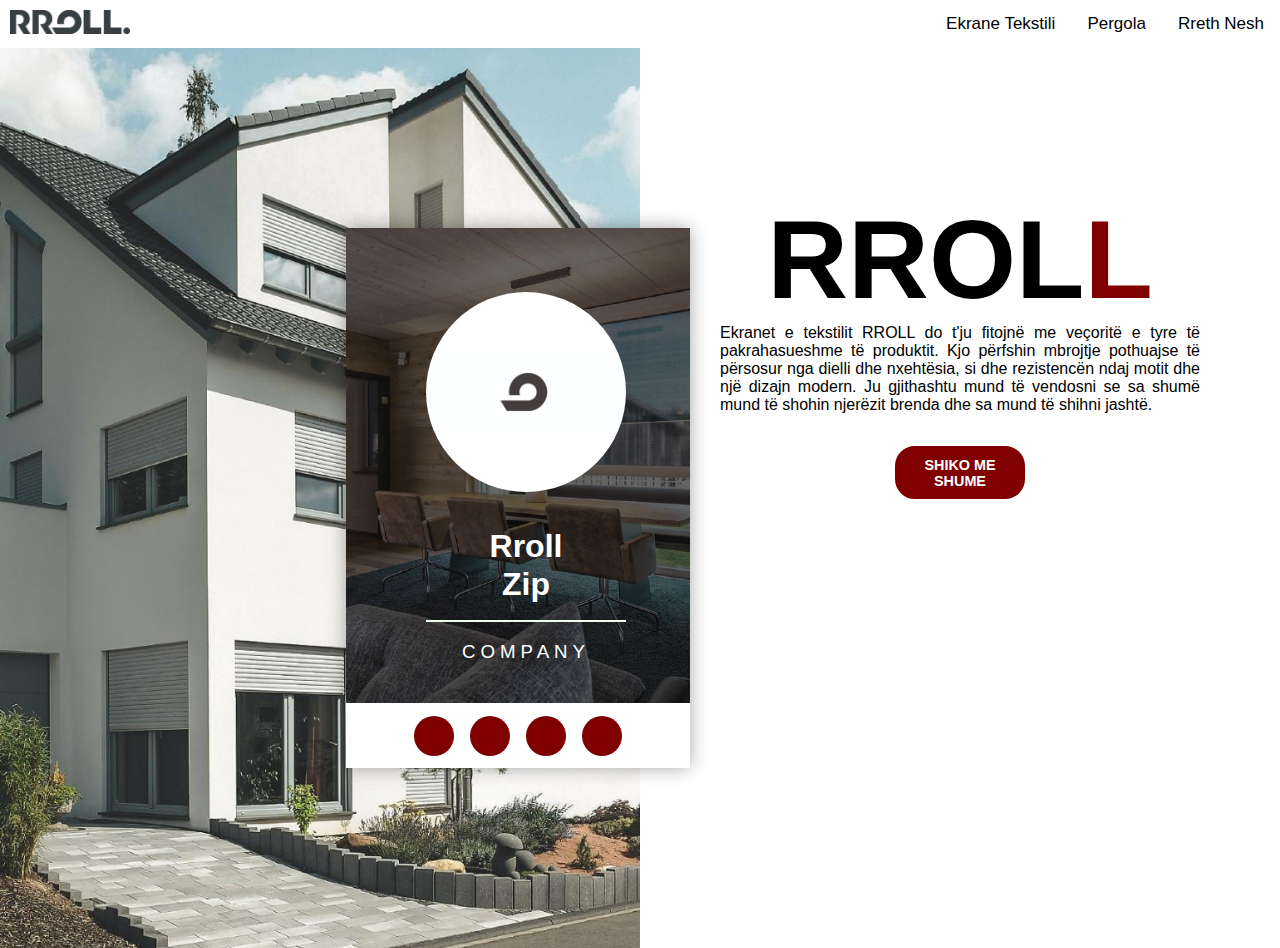
<file: index.html>
<!DOCTYPE html>
<html>
<head>
	<meta charset="utf-8">
	<meta name="viewport" content="width=device-width, initial-scale=1.0">
	<title>RollEu</title>
	<link rel="stylesheet" type="text/css" href="css/main.css">
	 <link rel="stylesheet" href="https://cdnjs.cloudflare.com/ajax/libs/font-awesome/5.15.1/css/all.min.css" integrity="sha512-+4zCK9k+qNFUR5X+cKL9EIR+ZOhtIloNl9GIKS57V1MyNsYpYcUrUeQc9vNfzsWfV28IaLL3i96P9sdNyeRssA==" crossorigin="anonymous" />
  </head>
  </head>
  <body>

    <div class="topnav" id="myTopnav">
     <img src="imgs/Logo1.png" class="logo">
      <a href="about.html">Rreth Nesh</a>
      <a href="main.html">Pergola</a>
      <a href="rrolleu.html">Ekrane Tekstili</a>
      <a href="javascript:void(0);" class="icon" onclick="myFunction()">
        <i class="fa fa-bars"></i>
      </a>
    </div>
</div>
    <div class = "about-wrapper">
      <div class = "about-left">
        <div class = "about-left-content">
          <div>
            <div class = "shadow">
              <div class = "about-img"> 
                <a href="about.html">
                <img src = "imgs/logo2.jpg" alt = "about image">
               </a>
              </div>
            </div>

            <h2>Rroll<br>Zip</h2>
            <h3>Company</h3>
          </div>

          <ul class = "icons">
            <li><a href="https://www.facebook.com/rugovaresort"><i class = "fab fa-facebook-f"></i></li></a>
            <li><a href=""><i class = "fab fa-twitter"></i></li>
            <li><a href=""><i class = "fab fa-linkedin"></i></li>
            <li><a href="https://www.instagram.com/rugovaresort/"><i class = "fab fa-instagram"></i></li></a>
          </ul>
        </div>
      </div>

      <div class = "about-right">
        <h1>Rrol<span>l</span></h1>
        <p>Ekranet e tekstilit RROLL do t'ju fitojnë me veçoritë e tyre të pakrahasueshme të produktit. Kjo përfshin mbrojtje pothuajse të përsosur nga dielli dhe nxehtësia, si dhe rezistencën ndaj motit dhe një dizajn modern. Ju gjithashtu mund të vendosni se sa shumë mund të shohin njerëzit brenda dhe sa mund të shihni jashtë.</p>
        <div class = "about-btns">
          <a href="about.html"><button type = "button" class = "btn btn-skyblue">Shiko Me Shume</button></a>
        </div>
      </div>

  </body>
</html>

</head>
<body>
  <script>
    function myFunction() {
      var x = document.getElementById("myTopnav");
      if (x.className === "topnav") {
        x.className += " responsive";
      } else {
        x.className = "topnav";
      }
    }
    </script>
</body>
</html>
</file>
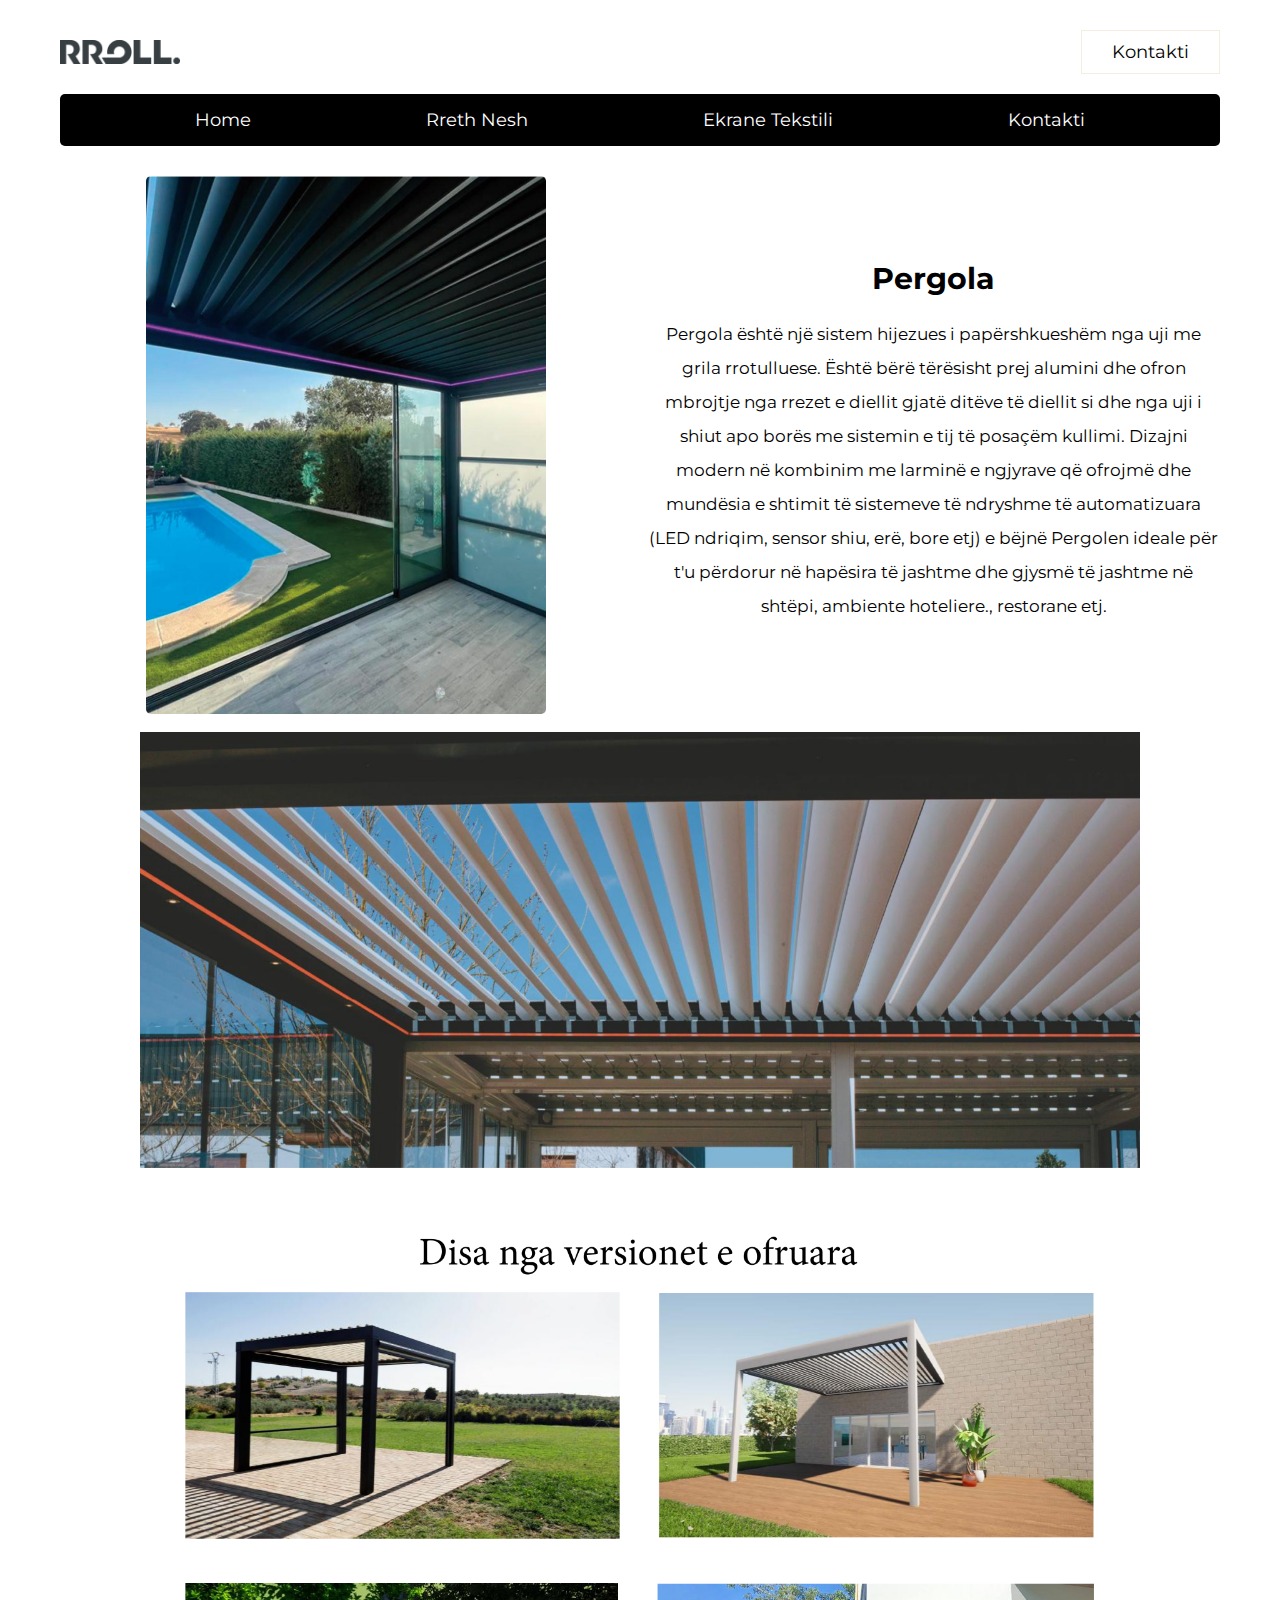
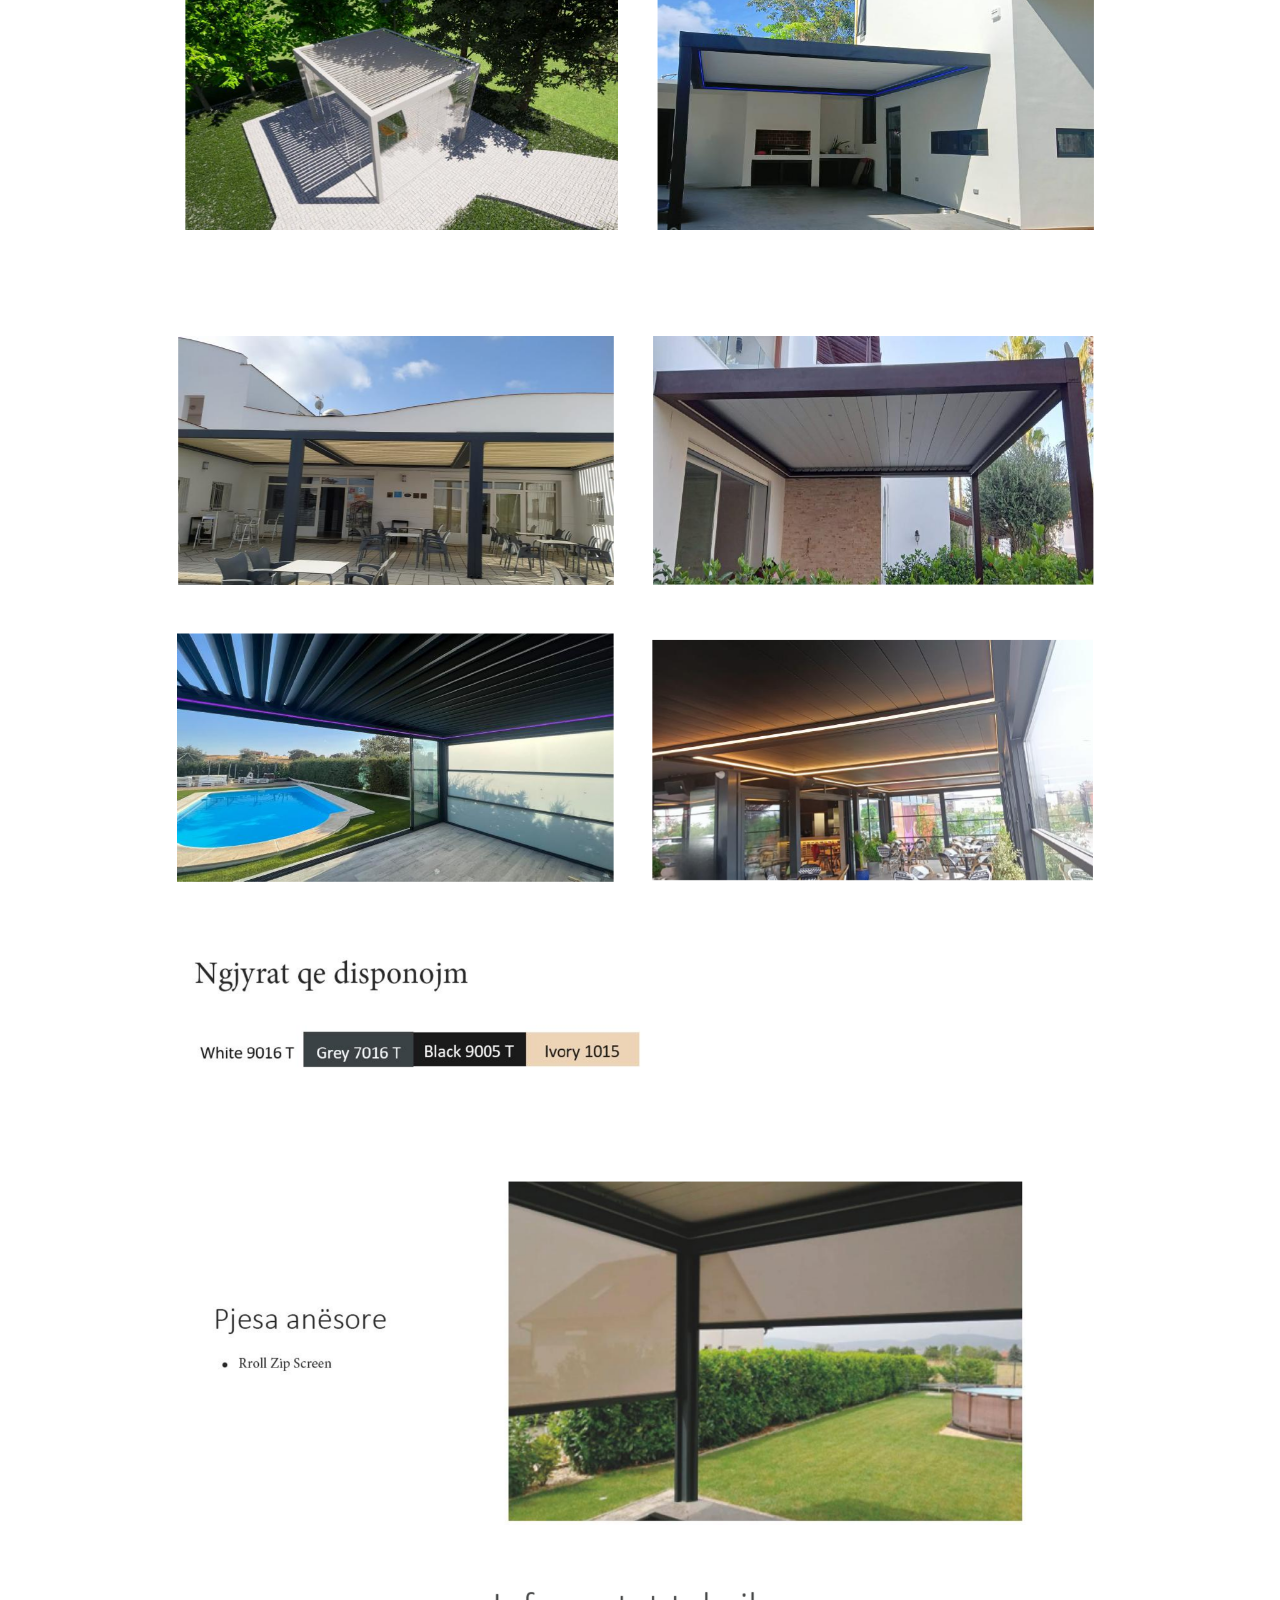
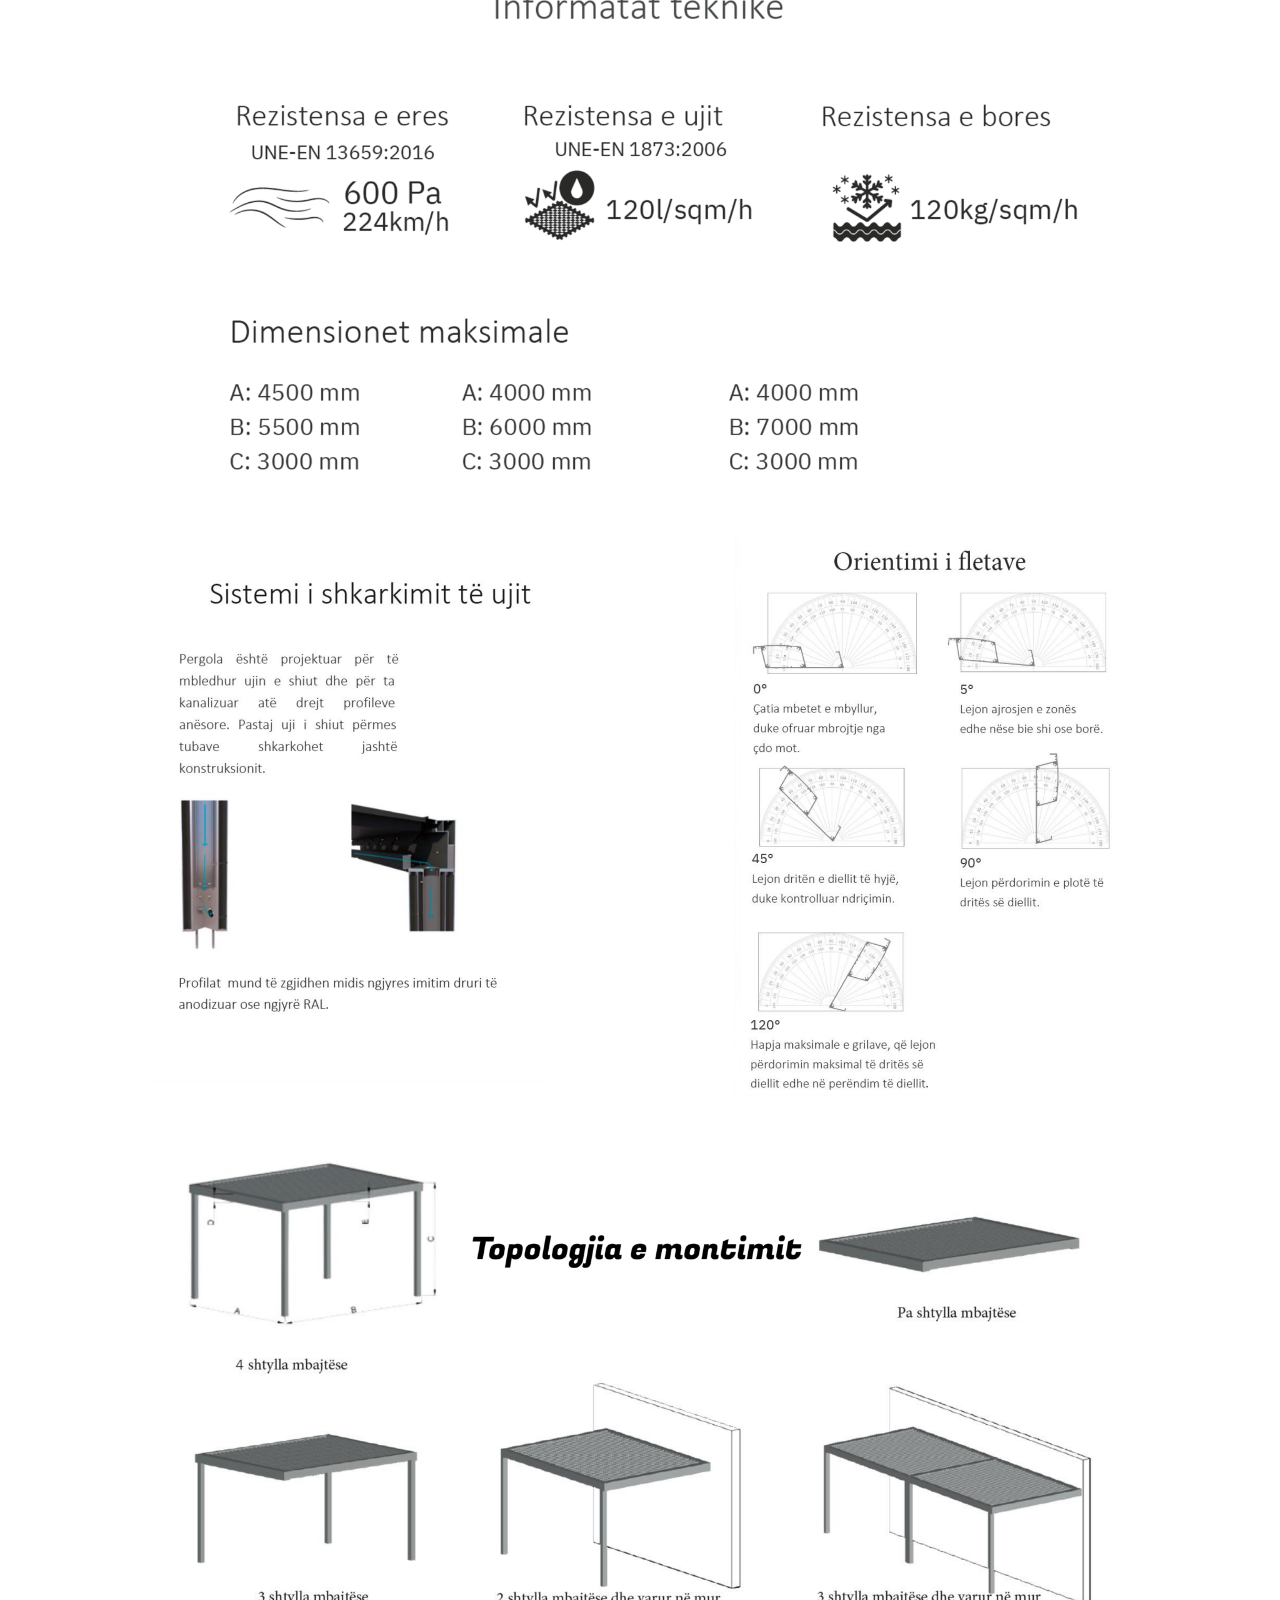
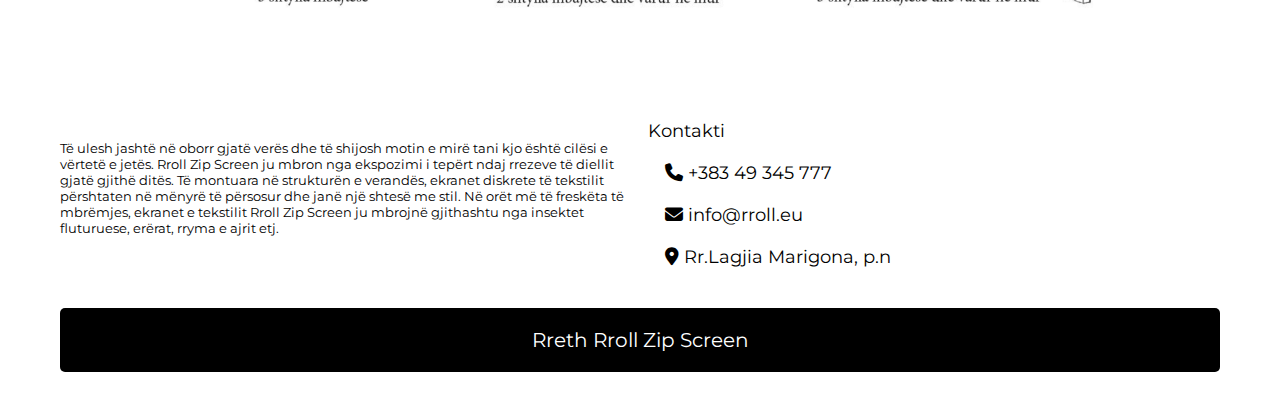
<file: main.html>
<!DOCTYPE html>
<html lang="en">
<head>
   <meta charset="UTF-8">
   <meta http-equiv="X-UA-Compatible" content="IE=edge">
   <meta name="viewport" content="width=device-width, initial-scale=1.0">
   <title>RrollEu</title>

   <link rel="stylesheet" href="https://cdn.jsdelivr.net/npm/swiper@8/swiper-bundle.min.css" />

   <!-- font awesome cdn link  -->
   <link rel="stylesheet" href="https://cdnjs.cloudflare.com/ajax/libs/font-awesome/6.2.0/css/all.min.css">

   <!-- custom css file link  -->
   <link rel="stylesheet" href="css/style.css">

</head>
<body>
   
<!-- header section starts  -->

<section class="header">
   <div class="flex">
    <img src="imgs/Logo1.png" class="logo"></img>
      <a href="#contact" class="btn">Kontakti</a>
      <div id="menu-btn" class="fas fa-bars"></div>
   </div>

   <nav class="navbar">
      <a href="index.html">Home</a>
      <a href="about.html">Rreth Nesh</a>
      <a href="rrolleu.html">Ekrane Tekstili</a>
      <a href="#contact">Kontakti</a>
   </nav>

</section>
<section class="about" id="about">
   <div class="row">
      <div class="row">
         <div class="image">
            <img src="images/pre.png" alt="">
         </div>
      <div class="content">
         <h3>Pergola</h3>
         <p>Pergola është një sistem hijezues i papërshkueshëm nga uji me grila rrotulluese. Është bërë tërësisht prej alumini dhe ofron mbrojtje nga rrezet e diellit gjatë ditëve të diellit si dhe nga uji i shiut apo borës me sistemin e tij të posaçëm kullimi.
            Dizajni modern në kombinim me
            larminë e ngjyrave që ofrojmë dhe
            mundësia e shtimit të sistemeve të
            ndryshme të automatizuara (LED
            ndriqim, sensor shiu, erë, bore
            etj) e bëjnë Pergolen ideale për t'u
            përdorur në hapësira të jashtme
            dhe gjysmë të jashtme
            në
            shtëpi, ambiente hoteliere.,
            restorane etj.</p></div>
         
         <div class="image1">
            <img src="images/pergola.png" alt="">
            </div>

</section>
<section class="about" id="about">
   <div class="row">
         
         <div class="image1">
            <img src="images/pergo.png" alt="">
         </div>
         <div class="image1">
            <img src="images/pergol.png" alt="">
         </div>
      </section>
      <section class="about" id="about">
         <div class="row">
               
            <div class="image1">
            <img src="images/npergol.png" alt="">
      </section>
<!-- header section ends -->

<!-- home section starts  -->

<section class="about" id="about">
   <div class="row">
         
         <div class="image1">
            <img src="images/image-005.png" alt="">
            <div class="flex">
            </div>
         </div>
         <div class="row">

</section>

<!-- home section ends -->


<!-- about section starts  -->
<section class="about" id="about">
   <div class="row">
         
         <div class="image">
            <img src="images/image-004.png" alt="">
         </div>
         <div class="image">
            <img src="images/image-003.png" alt="">
         </div>
         <section class="about" id="about">
            <div class="row">
                  
               <div class="image1">
               <img src="images/image-0062.png" alt="">
         </section>
         

</section>

<!-- about section ends -->

<!-- services section starts  -->


<!-- services section ends -->


<!-- contact section starts  -->

<section class="footer" id="contact">

   <div class="box-container">
      <div class="content2"><p>Të ulesh jashtë në oborr gjatë verës dhe të shijosh motin e mirë tani kjo është cilësi e vërtetë e jetës. Rroll Zip Screen ju mbron nga ekspozimi i tepërt ndaj rrezeve të diellit gjatë gjithë ditës. Të montuara në strukturën e verandës, ekranet diskrete të tekstilit përshtaten në mënyrë të përsosur dhe janë një
         shtesë
         me
         stil.
         Në orët më të freskëta të mbrëmjes, ekranet e tekstilit Rroll Zip Screen ju mbrojnë gjithashtu nga insektet fluturuese, erërat, rryma e ajrit etj.</p></div>


      <div class="box">
         <a>Kontakti</a>
         <a href="tel:38349345777"><i class="fas fa-phone"></i> +383 49 345 777</a>
         <a href="mailto:info@rroll.eu"><i class="fas fa-envelope"></i> info@rroll.eu</a>
         <a href="https://www.google.com/maps/dir//Rek%C3%AB+Allages/@42.7251029,20.0757165,12z/data=!4m8!4m7!1m0!1m5!1m1!1s0x1352fb09b18b2e23:0xe0b65f7a0a7adb2b!2m2!1d20.1581172!2d42.7251324?entry=ttu"><i class="fas fa-map-marker-alt"></i> Rr.Lagjia Marigona, p.n</a>
      </div>

   </div>

   <a href="about.html"><div class="credit">Rreth Rroll Zip Screen</div></a>

</section>

<!-- contact section ends -->









<script src="https://cdn.jsdelivr.net/npm/swiper@8/swiper-bundle.min.js"></script>

<!-- custom js file link  -->
<script src="js/script2.js"></script>
</body>
</html>
</file>
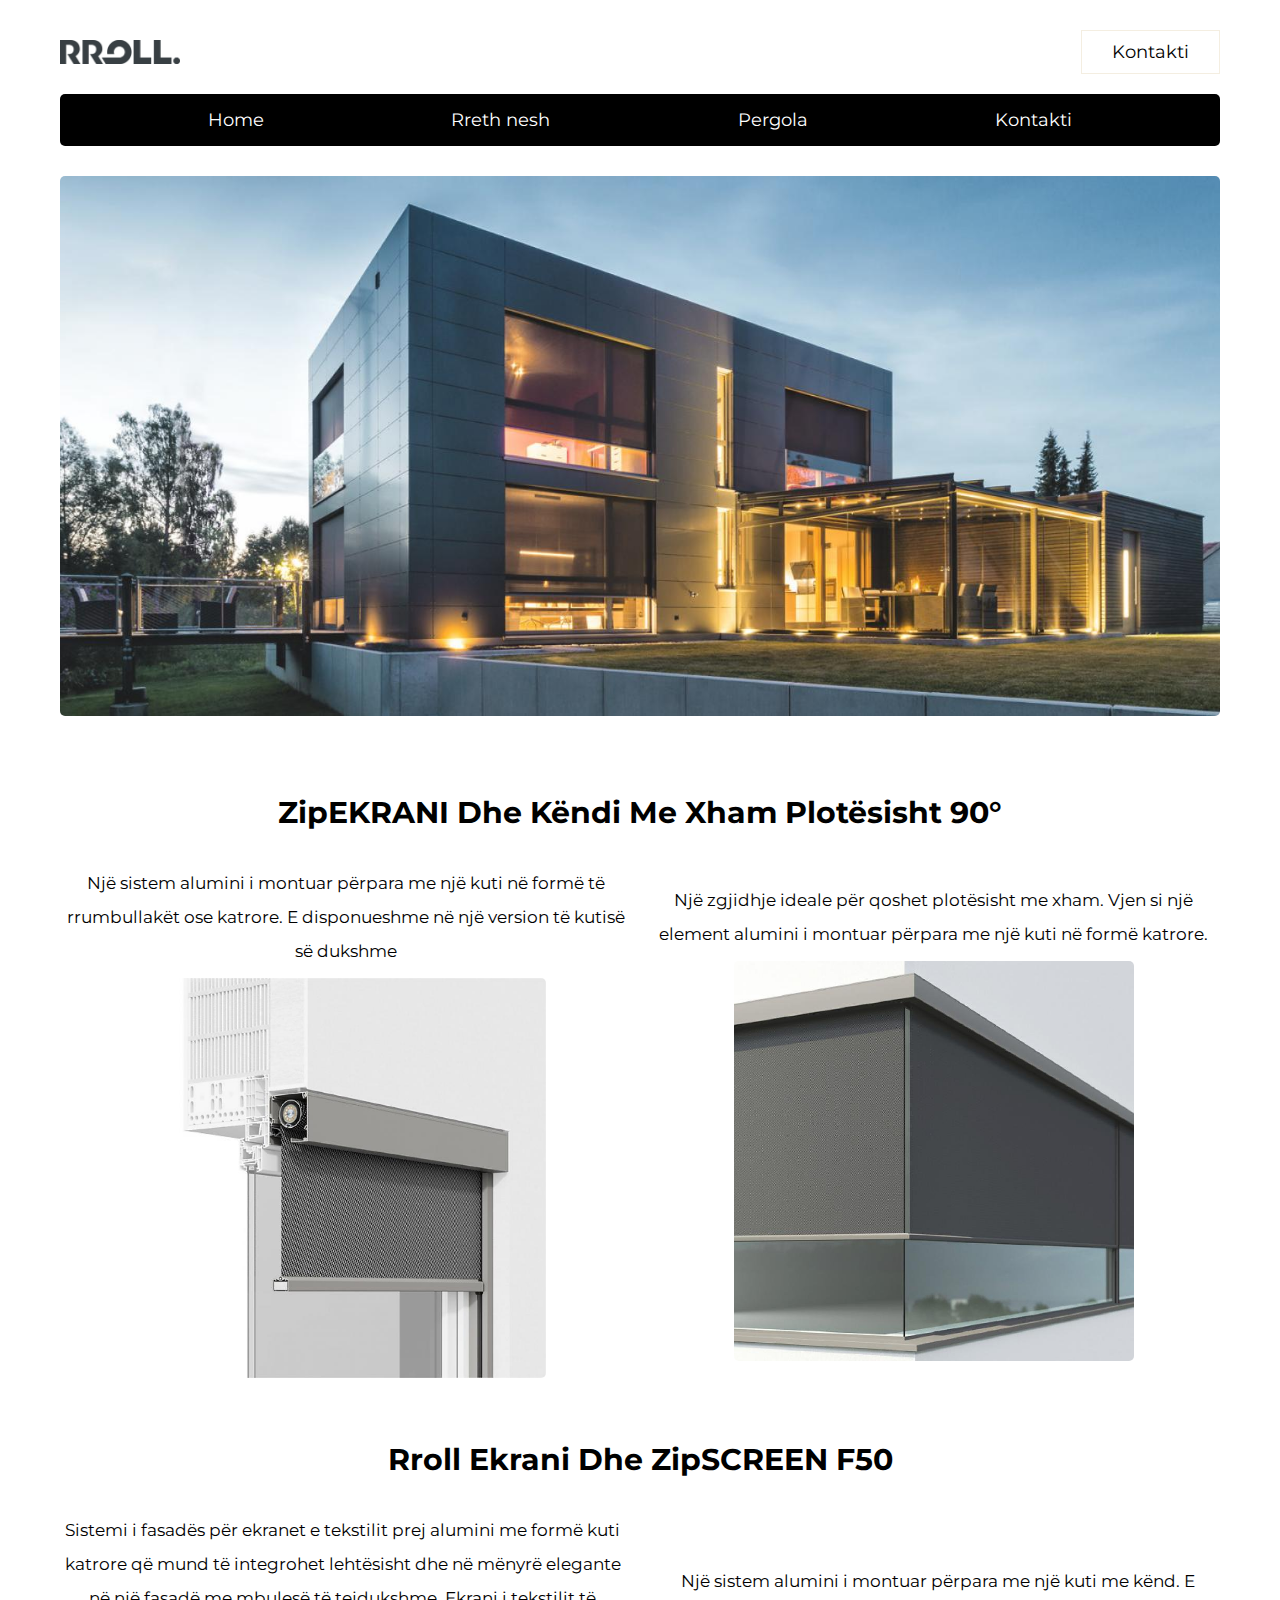
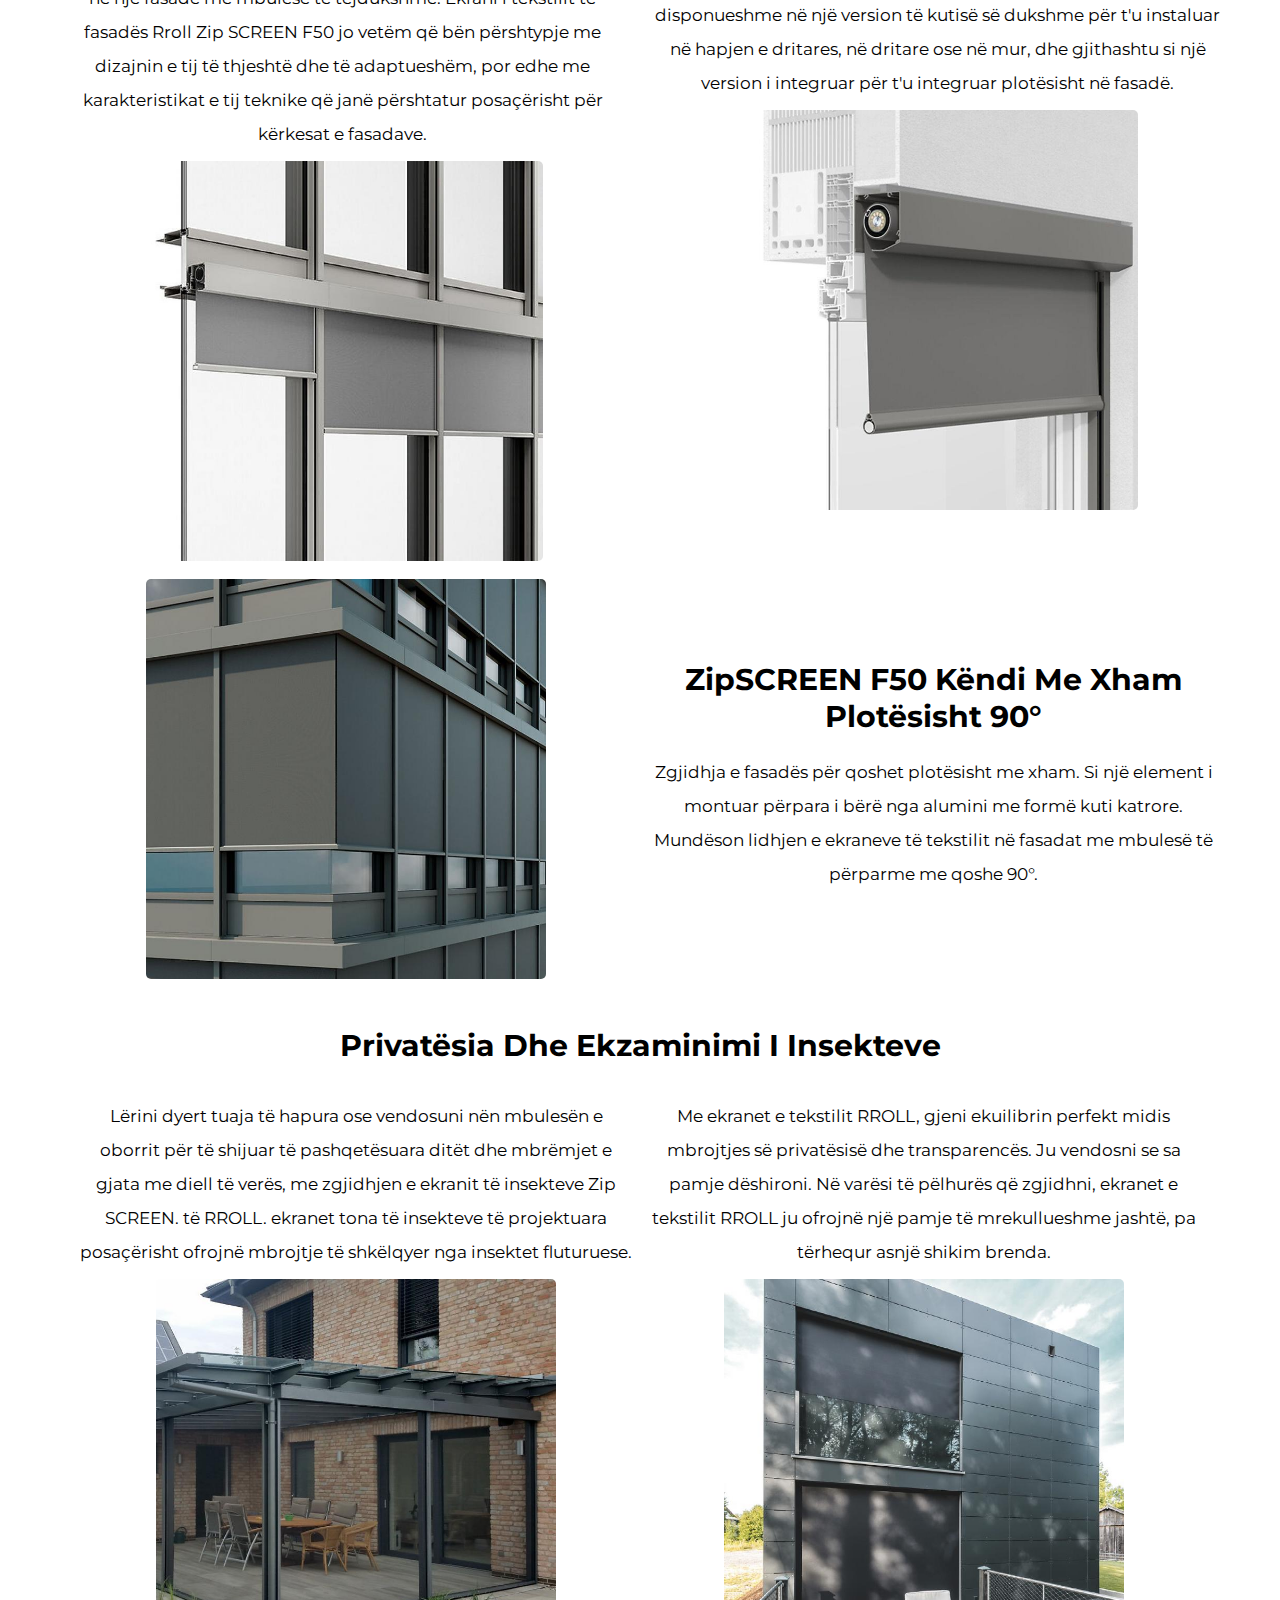
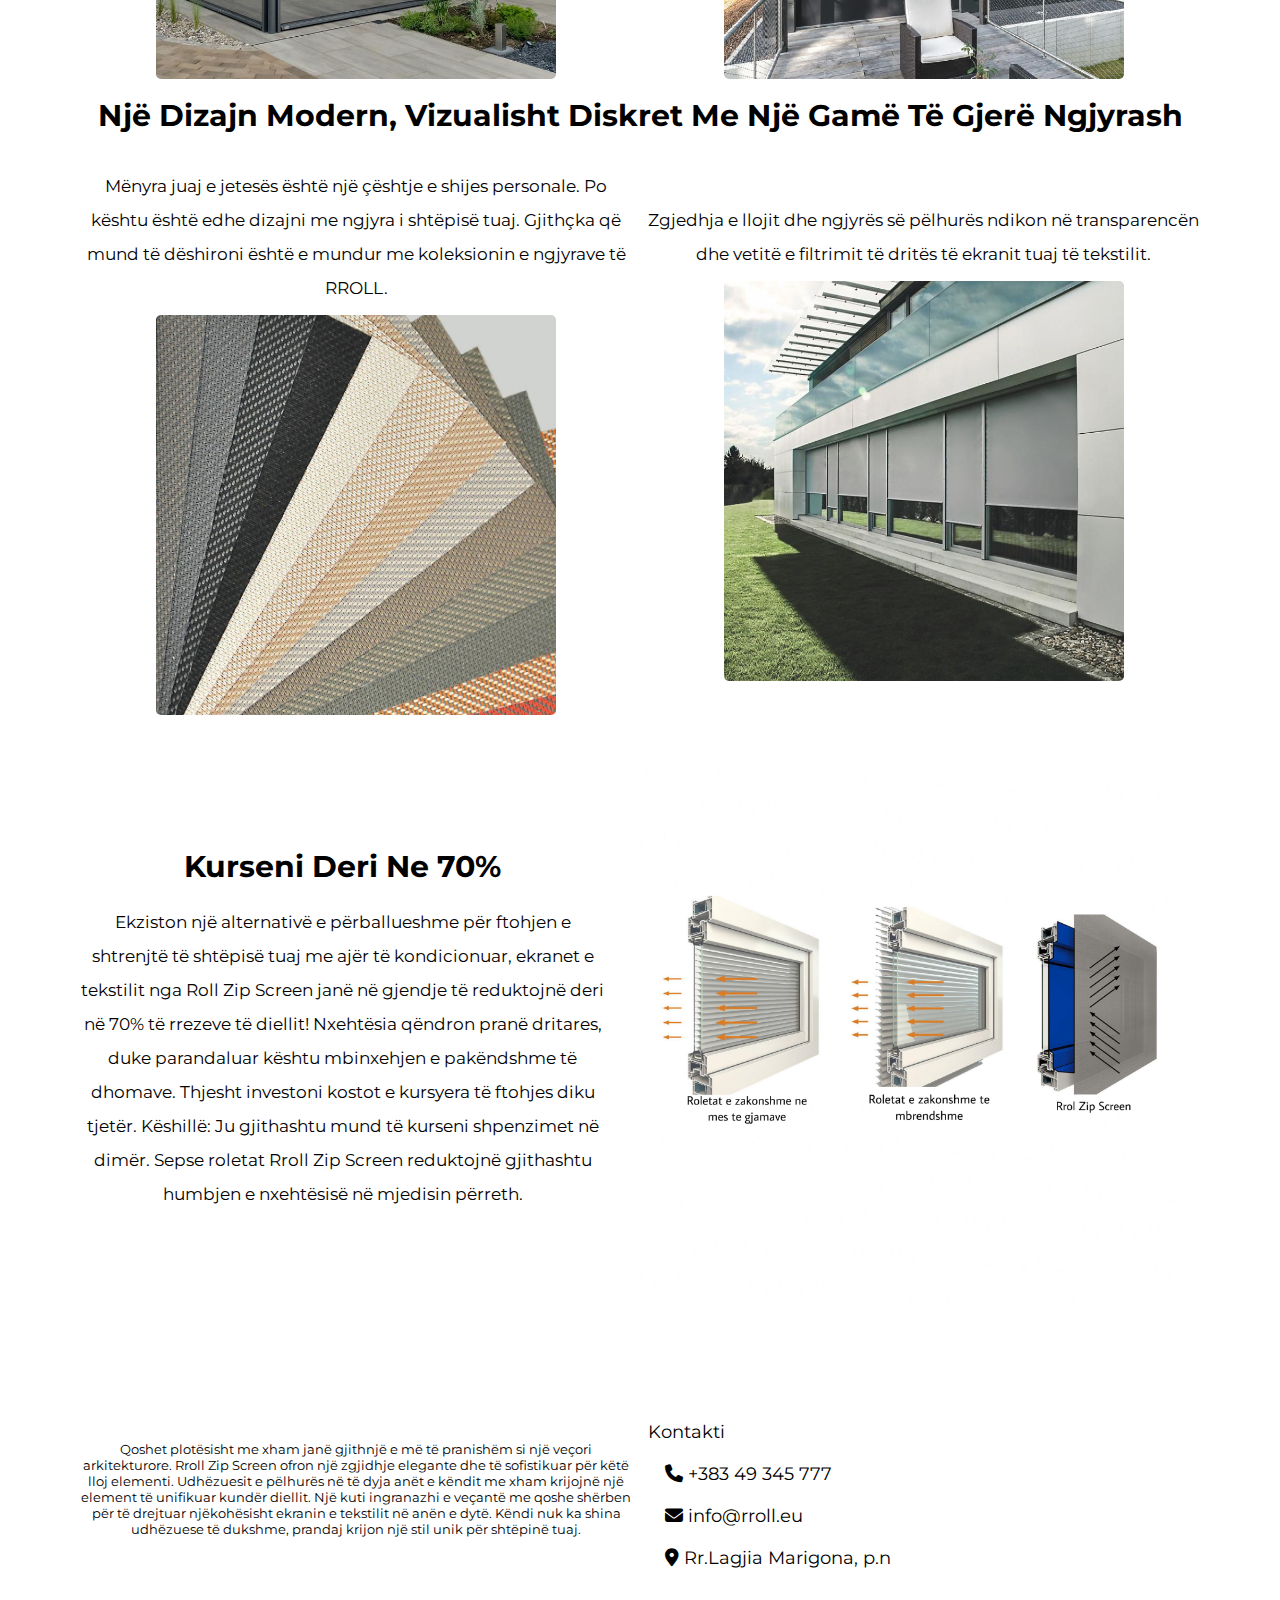
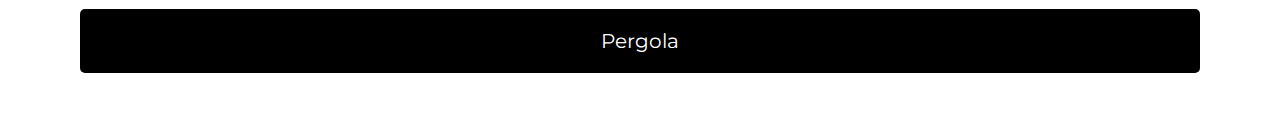
<file: rrolleu.html>
<!DOCTYPE html>
<html lang="en">
<head>
   <meta charset="UTF-8">
   <meta http-equiv="X-UA-Compatible" content="IE=edge">
   <meta name="viewport" content="width=device-width, initial-scale=1.0">
   <title>RrollEu</title>

   <link rel="stylesheet" href="https://cdn.jsdelivr.net/npm/swiper@8/swiper-bundle.min.css" />

   <!-- font awesome cdn link  -->
   <link rel="stylesheet" href="https://cdnjs.cloudflare.com/ajax/libs/font-awesome/6.2.0/css/all.min.css">

   <!-- custom css file link  -->
   <link rel="stylesheet" href="css/rrolleu.css">

</head>
<body>
   
<!-- header section starts  -->

<section class="header">
   <div class="flex">
    <img src="imgs/Logo1.png" class="logo"></img>
      <a href="#contact" class="btn">Kontakti</a>
      <div id="menu-btn" class="fas fa-bars"></div>
   </div>

   <nav class="navbar">
      <a href="index.html">Home</a>
      <a href="about.html">Rreth nesh</a>
      <a href="main.html">Pergola</a>
      <a href="#contact">Kontakti</a>
   </nav>

</section>
<section class="home" id="home">

    <div class="swiper home-slider">
 
       <div class="swiper-wrapper">
 
          <div class="box swiper-slide">
             <a href="main.html"><img src="images/tess.png" alt=""></a>
             <div class="flex">

             </div>
          </div>
          
 
       </div>
 
    </div>
 
 </section>
    

<!-- header section ends -->

<!-- home section starts  -->


<!-- home section ends -->


<!-- about section starts  -->

<section class="about" id="about">
      <div class="row">
        <div class="content">
           <h3>ZipEKRANI dhe Këndi me xham plotësisht 90°</h3>
        </div>
        <div class="row">
           <div class="image">
              <div class="content">
                 <p>Një sistem alumini i montuar përpara me një kuti në formë të rrumbullakët ose katrore. E disponueshme në një version të kutisë së dukshme</p>
              </div>
              <img src="images/zip2.png" alt="">
              <p></p>
              </div>
              <div class="image">
                 <div class="content">
                    <p>Një zgjidhje ideale për qoshet plotësisht me xham. Vjen si një element alumini i montuar përpara me një kuti në formë katrore.</p>
                 </div>
                 <img src="images/90.png" alt="">
                 <p></p>
              </div>



      </section>

      <section class="about" id="about">

       <div class="row">
        <div class="content">
            <h3>Rroll Ekrani dhe ZipSCREEN f50</h3>
         </div>
      <div class="row">
         <div class="image">
            <div class="content">
            <p>Sistemi i fasadës për ekranet e tekstilit prej alumini me formë kuti katrore që mund të integrohet lehtësisht dhe në mënyrë elegante në një fasadë me mbulesë të tejdukshme. Ekrani i tekstilit të fasadës Rroll Zip SCREEN F50 jo vetëm që bën përshtypje me dizajnin e tij të thjeshtë dhe të adaptueshëm, por edhe me karakteristikat e tij teknike që janë përshtatur posaçërisht për kërkesat e fasadave.</p>
         </div>
            <img src="images/f50.jpg" alt="">
            <p></p>
            </div>
            <h3></h3>
            <div class="image">
               <div class="content">
               <p>Një sistem alumini i montuar përpara me një kuti me kënd. E disponueshme në një version të kutisë së dukshme për t'u instaluar në hapjen e dritares, në dritare ose në mur, dhe gjithashtu si një version i integruar për t'u integruar plotësisht në fasadë.</p>
            </div>
               <img src="images/r2.jpg" alt="">
               <p></p>
            </div>
   
   

      <div class="row">
         <div class="image">
            <img src="images/90x.jpg" alt="">
         </div>
         <div class="content">
            <h3>ZipSCREEN F50 Këndi me xham plotësisht 90°</h3>
            <p>Zgjidhja e fasadës për qoshet plotësisht me xham. Si një element i montuar përpara i bërë nga alumini me formë kuti katrore. Mundëson lidhjen e ekraneve të tekstilit në fasadat me mbulesë të përparme me qoshe 90°.</p>
   
         </div>
      </div>

      <section class="about" id="about">
         <div class="row">
         <div class="content">
            <h3>Privatësia dhe Ekzaminimi i insekteve</h3>
         </div>
         <div class="row">
            <div class="image">
               <div class="content">
                  <p>Lërini dyert tuaja të hapura ose vendosuni nën mbulesën e oborrit për të shijuar të pashqetësuara ditët dhe mbrëmjet e gjata me diell të verës, me zgjidhjen e ekranit të insekteve Zip SCREEN. të RROLL. ekranet tona të insekteve të projektuara posaçërisht ofrojnë mbrojtje të shkëlqyer nga insektet fluturuese.</p>
               </div>
               <img src="images/dyert.png" alt="">
               <p></p>
               </div>
               <div class="image">
                  <div class="content">
                     <p>Me ekranet e tekstilit RROLL, gjeni ekuilibrin perfekt midis mbrojtjes së privatësisë dhe transparencës. Ju vendosni se sa pamje dëshironi. Në varësi të pëlhurës që zgjidhni, ekranet e tekstilit RROLL ju ofrojnë një pamje të mrekullueshme jashtë, pa tërhequr asnjë shikim brenda.</p>
                  </div>
                  <img src="images/perc.png" alt="">
                  <p></p>
               </div>
               <div class="row">
                  <div class="content">
                     <h3>Një dizajn modern, Vizualisht diskret me një gamë të gjerë ngjyrash</h3>
                  </div>
                  <div class="row">
                     <div class="image">
                        <div class="content">
                           <p>Mënyra juaj e jetesës është një çështje e shijes personale. Po kështu është edhe dizajni me ngjyra i shtëpisë tuaj. Gjithçka që mund të dëshironi është e mundur me koleksionin e ngjyrave të RROLL.</p>
                        </div>
                        <img src="images/dizajn1.png" alt="">
                        <p></p>
                        </div>
                        <div class="image">
                           <div class="content">
                              <p>Zgjedhja e llojit dhe ngjyrës së pëlhurës ndikon në transparencën dhe vetitë e filtrimit të dritës të ekranit tuaj të tekstilit.</p>
                           </div>
                           <img src="images/desing.png" alt="">
                        </div>
                        <div class="content">
                           <h3>Kurseni deri ne 70%</h3>
                           <p>Ekziston një alternativë e përballueshme për ftohjen e shtrenjtë të shtëpisë tuaj me ajër të kondicionuar, ekranet e tekstilit nga Roll Zip Screen janë në gjendje të reduktojnë deri në 70% të rrezeve të diellit! Nxehtësia qëndron pranë dritares, duke parandaluar kështu mbinxehjen e pakëndshme të dhomave. Thjesht investoni kostot e kursyera të ftohjes diku tjetër.
                              Këshillë: Ju gjithashtu mund të kurseni shpenzimet në dimër. Sepse roletat Rroll Zip Screen reduktojnë gjithashtu humbjen e nxehtësisë në mjedisin përreth.</p>
                        </div>
                  
                        <section class="home" id="home">

                           <div class="swiper home-slider">
                        
                              <div class="swiper-wrapper">
                        
                                 <div class="box swiper-slide">
                              <img src="images/banner.jpg" alt="">
                  </section>
</section>

<!-- about section ends -->

<!-- services section starts  -->


<!-- services section ends -->


<!-- contact section starts  -->

<section class="footer" id="contact">

   <div class="box-container">
<div class="content2"><p>Qoshet plotësisht me xham janë gjithnjë e më të pranishëm si një veçori arkitekturore. Rroll Zip Screen ofron një zgjidhje elegante dhe të sofistikuar për këtë lloj elementi. Udhëzuesit e pëlhurës në të dyja anët e këndit me xham krijojnë një element të unifikuar kundër diellit. Një kuti ingranazhi e veçantë me qoshe shërben për të drejtuar njëkohësisht ekranin e tekstilit në anën e dytë. Këndi nuk ka shina udhëzuese të dukshme, prandaj krijon një stil unik për shtëpinë tuaj.</p></div>
      <div class="box">
         <a>Kontakti</a>
         <a href="tel:38349345777"><i class="fas fa-phone"></i> +383 49 345 777</a>
         <a href="mailto:info@rroll.eu"><i class="fas fa-envelope"></i> info@rroll.eu</a>
         <a href="https://www.google.com/maps/dir//Rek%C3%AB+Allages/@42.7251029,20.0757165,12z/data=!4m8!4m7!1m0!1m5!1m1!1s0x1352fb09b18b2e23:0xe0b65f7a0a7adb2b!2m2!1d20.1581172!2d42.7251324?entry=ttu"><i class="fas fa-map-marker-alt"></i> Rr.Lagjia Marigona, p.n</a>
      </div>


   </div>
   <a href="main.html"><div class="credit">Pergola</div></a>
</section>

<!-- contact section ends -->









<script src="https://cdn.jsdelivr.net/npm/swiper@8/swiper-bundle.min.js"></script>

<!-- custom js file link  -->
<script src="js/script2.js"></script>

</body>
</html>
</file>
<file: css/main.css>
@import url('https://fonts.googleapis.com/css2?family=Poppins:wght@200;300;400;500;600;700;800&display=swap');

*{
    padding: 0;
    margin: 0;
    box-sizing: border-box;
}


body{
    font-family: 'Poppins', sans-serif;
}

.container{
    width: 100%;
    min-height: 0vh;
    padding-left: 8%;
    padding-right: 8%;
    box-sizing: border-box;
    overflow: hidden;
}
.navbar{
width: 90%;
margin: auto;
padding: 15px 0;
display: flex;
align-items: center;
justify-content: space-between;
}
.logo{
 width: 120px;
 cursor: pointer;
}

nav{
    flex: 1;
    text-align: right;
}
nav ul li{
    list-style: none;
    display: inline-block;
    margin-right: 300px;

}
nav ul li a{
    text-decoration: none;
    color:#000;
    font-size: 14px;
    
}
nav ul li a:hover{
    color: #ff5ea2

}
.row{
    display: flex;
    justify-content: space-between;
    align-items: center;
    margin: 100px 0;
}

.menu-icon{
    width: 25px;
    cursor: pointer;
    margin-left: 800px;
}
.navbar ul li{
    list-style: none;
    display: inline-block;
    margin: 0 20px;
    position: relative;
   
   }
   
   .navbar ul li a{
    text-decoration: none;
    text-transform: uppercase;
    color: #800000;
   
   }
   .navbar ul li::after{
      text-decoration: none;
     color: white;
     font-size: 18px;
     font-weight: 500;
     padding: 5px 15px;
     border-radius: 15px;
     transition: all 1.5s ease;
   }
   .navbar ul li :hover{
     color: skyblue;
     padding: 5px;
     border-radius: 10px;
      transition: all 0.5s ease;
   }
@media (max-width: 640px) {
  .navbar {
    text-align: center;
  }

  .navbar {
    flex-direction: column;
  }

  nav ul {
    flex-direction: column;
  }

  nav li {
    margin: 0.8em 0;
  }
}
.about-wrapper{
    height: 100vh;
}
.about-left{
background-image:url('..//imgs/ref.png');
    background-size:cover; 
    background-position: center;
    display: flex;
    flex-direction: column;
    align-items: center;
    justify-content: center;
    height: 100vh;
    color: white;
}


.about-left-content > div{
    background-image:linear-gradient(rgba(0,0,0,0.6),rgba(0,0,0,0.6)),url('..//images/yes.png');
    background-size: cover;
    padding: 4rem 4rem 2.5rem 5rem;
    text-align: center;
}
.about-left-content{
    box-shadow: 0px 0px 18px -1px rgba(0, 0, 0, 0.39);
    -webkit-box-shadow: 0px 0px 18px -1px rgba(0, 0, 0, 0.39);
    -moz-box-shadow: 0px 0px 18px -1px rgba(0, 0, 0, 0.39);
}
.about-img img{
    display: block;
    width: 200px;
}
.about-img{

    width: 200px;
    height: 200px;
    overflow: hidden;
    border-radius: 50%;
    transition: all 0.5s ease-in-out;
}
.shadow{
    margin-left: auto;
    margin-right: auto;
    border-radius: 50%;
    width: 200px;
    height: 200px;
    position: relative;
    cursor: pointer;
}
.shadow::after{
    content: "";
    position: absolute;
    background: rgba(0, 0, 0, 0.4);
    left: 50%;
    transform: translateX(-50%);
    bottom: -20px;
    height: 7px;
    width: 50px;
    filter: blur(3px);
    -webkit-filter: blur(3px);
    opacity: 0;
    transition: all 0.6s ease;
}
.shadow:hover .about-img{
    transform: translateY(-10px);
}
.shadow:hover::after{
    opacity: 1;
}
.about-left-content h2{
    font-size: 2rem;
    margin: 2.2rem 0 0.6rem 0;
    line-height: 1.2;
    padding-bottom: 1rem;
    border-bottom: 2px solid #edffec;
}
.about-left-content h3{
    text-transform: uppercase;
    font-weight: 300;
    letter-spacing: 5px;
    margin-top: 1.2rem;
}
.icons{
    background: #fff;
    display: flex;
    justify-content: center;
    padding: 0.8rem 0;
}
.icons li{
    list-style-type: none;
    background: #800000;
    color: #fff;
    width: 40px;
    height: 40px;
    margin: 0 0.5rem;
    border-radius: 50%;
    display: flex;
    justify-content: center;
    align-items: center;
    font-size: 1.2rem;
    cursor: pointer;
    transition: all 0.5s ease-in-out;
}
.icons li:hover{
    background: #edffec;
    color: #800000;
}
.about-right{
    background: #fff;
    height: 70vh;
    display: flex;
    flex-direction: column;
    align-items: center;
    justify-content: center;
    padding: 0 5rem;
    text-align: justify;
}
.about-right h1{
    font-size: 7rem;
    text-transform: uppercase;
}
.about-right h1 span{
    color: #800000;
}
.about-right h2{
    font-weight: 600;
}
.about-btns{
    text-align: center;
    display: flex;
    margin: 2rem 0;
}
.btn{
    border: none;
    font-size: 0.9rem;
    text-transform: uppercase;
    border: 2px solid #000;
    border-radius: 20px;
    padding: 0.55rem 0;
    width: 130px;
    font-weight: 600;
    background: transparent;
    margin: 0 0.5rem;
    cursor: pointer;
}
.btn.btn-skyblue{
    background: #800000;
    color: #fff;
    border-color: #800000;
    transition: all 0.5s ease-in-out;
}
.btn.btn-skyblue:hover{
    background: transparent;
    border-color: black;
    color: #000;
}
.btn.btn-white{
    transition: all 0.5s ease-in-out;

}
.btn.btn-white:hover{
    background: #800000;
    border-color: #800000;
    color: #fff;
}
.about-para p{
    font-weight: 300;
    padding: 300;
    opacity: 300;
}


@media screen and (min-width: 600px){
    .about-wrapper{
        display: grid;
        grid-template-columns: repeat(2, 1fr);
    }
    .about-left{
        position: relative;
    }
    .about-left-content{
        position: absolute;
        right: -50px;
    }
}
body {
    margin: 0;
    font-family: Arial, Helvetica, sans-serif;
  }
  
  .topnav {
    overflow: hidden;
    background-color: white;
  }
  .logo{
    margin-top: 10px;
    margin-left: 10px;
  }

  .topnav a {
    text-align: right;
    float: right;
    display: block;
    color: #000000;
    padding: 14px 16px;
    text-decoration: none;
    font-size: 17px;
  }
  .topnav li a {
    text-align: none;
    float: none;
    display: block;
    color: #000000;
    padding: 14px 16px;
    text-decoration: none;
    font-size: 17px;
  }
  .topnav a ul {
    text-align: left;
  }
  
  .topnav a:hover {
    background-color: #ddd;
    color: black;
  }
  
  .topnav a.active {
    background-color: #04AA6D;
    color: white;
  }
  
  .topnav .icon {
    display: none;
  }
  
  @media screen and (max-width: 600px) {
    .topnav a:not(:first-child) {display: none;}
    .topnav a.icon {
      float: right;
      display: block;
    }
  }
  
  @media screen and (max-width: 600px) {
    .topnav.responsive {position: relative;}
    .topnav.responsive .icon {
      position: absolute;
      right: 0;
      top: 0;
    }
    .topnav.responsive a {
      float: none;
      display: block;
      text-align: center;
    }
    .about-para {
        text-align: center;
        font-size: 90%;
    }
    .about-right h1{
        font-size: 500%;
    }
    .about-right p{
        text-align: center;
    }
    .about-btns {
        margin-left: 13px;
    }

  }
</file>
<file: css/style.css>
@import url('https://fonts.googleapis.com/css2?family=Montserrat:wght@100;200;300;400&display=swap');

:root{
   --main-color:#ffffff;
   --sub-color:#000000;
   --white:#800000;
   --border:.1rem solid rgba(220, 198, 156, .3);
}

*{
   font-family: 'Montserrat', sans-serif;
   margin: 0; padding: 0;
   box-sizing: border-box;
   outline: none; border: none;
   text-decoration: none;
}

*::selection{
   background-color: var(--sub-color);
   color: var(--main-color);
}

*::-webkit-scrollbar{
   height: .5rem;
   width: 1rem;
}

*::-webkit-scrollbar-track{
   background-color: transparent;
}

*::-webkit-scrollbar-thumb{
   background-color: var(--sub-color);
   border-radius: 5rem;
}

html{
   font-size: 62.5%;
   overflow-x: hidden;
   scroll-behavior: smooth;
   scroll-padding-top: 2rem;
}

body{
   background-color: var(--main-color);
}

section{
   padding: 3rem 2rem;
   max-width: 1200px;
   margin: 0 auto;
}

.btn{
   display: flex;
   cursor: pointer;
   padding: 1rem 3rem;
   border: var(--border);
   font-size: 1.8rem;
   color: var(--sub-color);
   text-align: center;
   text-transform: capitalize;
   transition: .2s linear;
   margin-top: 1rem;
   background-color: var(--main-color);
}

.btn:hover{
   border-radius: 5rem;
   background-color: var(--sub-color);
   color: var(--main-color);
}

.header{
   padding-bottom: 0;
}
.logo{
    width: 120px;
    cursor: pointer;
}

.header .flex{
   display: flex;
   align-items: center;
   justify-content: space-between;
   gap: 1.5rem;
}
.content2 {
   font-size: 130%;
   margin-top: 30px;
}

.header .flex .logo{
    
   color: var(--sub-color);
   font-size: 2.5rem;
}

.header .flex .btn{
   margin-top: 0;
}

.header .flex .fa-bars{
   font-size: 3rem;
   cursor: pointer;
   color: var(--sub-color);
   display: none;
}

.header .navbar{
   display: flex;
   align-items: center;
   justify-content: space-evenly;
   gap: 1.5rem;
   margin-top: 2rem;
   background-color: var(--sub-color);
   padding: .5rem;
   border-radius: .5rem;
}

.header .navbar a{
   font-size: 1.8rem;
   color: var(--main-color);
   padding: 1rem 3rem;
   border-radius: .5rem;
}

.header .navbar a:hover{
   background-color: var(--main-color);
   color: var(--sub-color);
}

.home .box img{
   border-radius: .5rem;
   height: 60vh;
   width: 100%;
   object-fit: cover;
}
.logo{
   width: 120px;
   cursor: pointer;
}
.home .box .flex{
   display: flex;
   align-items: center;
   justify-content: space-between;
   gap: 1.5rem;
   flex-wrap: wrap;
   margin-top: 1.5rem;
}

.home .box .flex h3{
   font-size: 2.5rem;
   color: var(--sub-color);
   text-transform: capitalize;
}

.swiper-button-prev{
   left: 0%;
}

.swiper-button-next{
   right: 0;
}

.swiper-button-next,
.swiper-button-prev{
   padding: 3rem 2rem;
   background-color: white;
   top: 40%;
   opacity: .7;
}

.swiper-button-next::after,
.swiper-button-prev::after{
   color: black;
   font-size: 2rem;
}

.swiper-button-next:hover,
.swiper-button-prev:hover{
   opacity: 1;
}

.about .row{
   display: flex;
   flex-wrap: wrap;
   gap: 1.5rem;
   text-align: center;
   align-items: center;
}

.about .row .image{
   flex: 1 1 40rem;
}
.about .row .image1{
   flex: auto;
}
.about .row .image1 img{
   width: 100rem;
}
.about .row .image2{
   flex: auto;
}
.about .row .image2 img{
   width: 100rem;
}
.about .row .image img{
   width: 40rem;
   border-radius: .5rem;
}

.about .row .content{
   flex:1 1 40rem;
}

.about .row .content h3{
   font-size: 3rem;
   color: var(--sub-color);
   text-transform: capitalize;
   margin-bottom: 1rem;
}


.about .row .content p{
   line-height: 2;
   padding: 1rem 0;
   font-size: 1.7rem;
   color: var(--sub-color);
}

.about .row.revers{
   flex-flow: row-reverse;
   margin: 3rem 0;
   flex-wrap: wrap;
}


.services .box-container .box{
   padding: 2rem;
   text-align: left;
}

.services .box-container .box img{
   height: 7rem;
   margin-bottom: 1rem;
}

.services .box-container .box h3{
   font-size: 2rem;
   color: var(--sub-color);
   text-transform: capitalize;
   text-align: left;
   margin: 1rem 0;
}

.services .box-container .box p{
   line-height: 0.5;
   font-size: 2rem;
   color:var(--sub-color);
   text-align: left;
}


.gallery img{
   height: 40rem;
   width: 60rem;
   border-radius: .5rem;
   object-fit: cover;
   margin-bottom: 4rem;
   user-select: none;
}

.swiper-pagination-bullets.swiper-pagination-horizontal{
   bottom: 0;
}

.swiper-pagination-bullet{
   background-color: var(--sub-color);
}

.swiper-pagination-bullet-active{
   background-color: var(--white);
}

.contact .row{
   display: flex;
   align-items: flex-start;
   gap: 3rem;
   flex-wrap: wrap;
}

.contact .row form{
   flex: 1 1 40rem;
   border: var(--border);
   border-radius: .5rem;
   padding: 2rem;
   text-align: center;
}

.contact .row .faq{
   flex: 1 1 40rem;
}

.contact .row form h3{
   margin-bottom: 1rem;
   border-radius: .5rem;
   padding: 1.2rem;
   color: var(--main-color);
   background-color: var(--sub-color);
   font-size: 2.2rem;
   text-transform: capitalize;
}

.contact .row form .box{
   padding: 1rem 0;
   margin: 1rem 0;
   border-bottom: var(--border);
   font-size: 1.8rem;
   color: var(--sub-color);
   background:var(--main-color);
   width: 100%;
}

.contact .row form .box::placeholder{
   color: rgba(220, 198, 156, .6);
}

.contact .row form textarea{
   height: 15rem;
   resize: none;
}

.contact .row .faq .title{
   padding-bottom: .5rem;
   font-size: 2.5rem;
   color: var(--sub-color);
   text-transform: capitalize;
   text-align: center;
}

.contact .row .faq .box{
   border-radius: .5rem;
   border: var(--border);
   margin-top: 2rem;
}

.contact .row .faq .box h3{
   background-color: var(--sub-color);
   color: var(--main-color);
   padding: 1.5rem;
   font-size: 2rem;
   border-radius: .5rem;
   cursor: pointer;
}

.contact .row .faq .box p{
   padding:1.5rem 2rem;
   line-height: 2;
   font-size: 1.6rem;
   color: var(--sub-color);
   display: none;
}

.contact .row .faq .box.active p{
   display: inline-block;
}


.footer .box-container{
   display: grid;
   grid-template-columns: repeat(auto-fit, minmax(30rem, 1fr));
   gap: 1.5rem;
   justify-content: center;
   align-items: flex-start;
   padding-bottom: 3rem;
}

.footer .box-container .box a{
   display: block;
   font-size: 1.8rem;
   color: var(--sub-color);
   padding: 1rem 0;
}

.footer .box-container .box a:hover{
   color: var(--white);
}

.footer .box-container .box:first-child i{
   margin-right: 1.7rem;
}

.footer .box-container .box:nth-child(2){
   text-align: center;
}

.footer .box-container .box:last-child{
   text-align:left;
}

.footer .box-container .box:last-child i{
   margin-left: 1.7rem;
}

.footer .credit{
   border-radius: .5rem;
   padding: 2rem;
   text-align: center;
   color: var(--main-color);
   background-color: var(--sub-color);
   font-size: 2rem;
   /* margin-bottom: 8rem; */
}




/* media queries  */

@media (max-width:991px){

   html{
      font-size: 55%;
   }

   .header .flex .fa-bars{
      display: inline-block;
   }

   .header .flex .btn{
      display: none;
   }

   .header .navbar{
      flex-flow: column;
      padding: 2rem;
      display: none;
   }

   .header .navbar.active{
      display: flex;
   }

}

@media (max-width:768px){

   .home .box img{
      height: 40vh;
   }

   .swiper-button-next,
   .swiper-button-prev{
      top: 35%;
   }

}

@media (max-width:450px){

   html{
      font-size: 50%;
   }

   .header .flex .logo{
      font-size: 2rem;
   }

   .home .box img{
      height: 25rem;
   }

   .about .row .image img{
      width: 100%;
   }
   .about .row .image1 img{
      width: 100%
   }
   .about .row .image2 img{
      width: 110%
   }

   .gallery img{
      height: 25rem;
      width: 30rem;
   }

}
</file>
<file: css/rrolleu.css>
@import url('https://fonts.googleapis.com/css2?family=Montserrat:wght@100;200;300;400&display=swap');

:root{
   --main-color:#ffffff;
   --sub-color:#000000;
   --white:#800000;
   --border:.1rem solid rgba(220, 198, 156, .3);
}

*{
   font-family: 'Montserrat', sans-serif;
   margin: 0; padding: 0;
   box-sizing: border-box;
   outline: none; border: none;
   text-decoration: none;
}

*::selection{
   background-color: var(--sub-color);
   color: var(--main-color);
}

*::-webkit-scrollbar{
   height: .5rem;
   width: 1rem;
}

*::-webkit-scrollbar-track{
   background-color: transparent;
}

*::-webkit-scrollbar-thumb{
   background-color: var(--sub-color);
   border-radius: 5rem;
}

html{
   font-size: 62.5%;
   overflow-x: hidden;
   scroll-behavior: smooth;
   scroll-padding-top: 2rem;
}

body{
   background-color: var(--main-color);
}

section{
   padding: 3rem 2rem;
   max-width: 1200px;
   margin: 0 auto;
}

.btn{
   display: flex;
   cursor: pointer;
   padding: 1rem 3rem;
   border: var(--border);
   font-size: 1.8rem;
   color: var(--sub-color);
   text-align: center;
   text-transform: capitalize;
   transition: .2s linear;
   margin-top: 1rem;
   background-color: var(--main-color);
}

.btn:hover{
   border-radius: 5rem;
   background-color: var(--sub-color);
   color: var(--main-color);
}

.header{
   padding-bottom: 0;
}
.logo{
    width: 120px;
    cursor: pointer;
}

.header .flex{
   display: flex;
   align-items: center;
   justify-content: space-between;
   gap: 1.5rem;
}

.header .flex .logo{
    
   color: var(--sub-color);
   font-size: 2.5rem;
}

.header .flex .btn{
   margin-top: 0;
}

.header .flex .fa-bars{
   font-size: 3rem;
   cursor: pointer;
   color: var(--sub-color);
   display: none;
}

.header .navbar{
   display: flex;
   align-items: center;
   justify-content: space-evenly;
   gap: 1.5rem;
   margin-top: 2rem;
   background-color: var(--sub-color);
   padding: .5rem;
   border-radius: .5rem;
}

.header .navbar a{
   font-size: 1.8rem;
   color: var(--main-color);
   padding: 1rem 3rem;
   border-radius: .5rem;
}

.header .navbar a:hover{
   background-color: var(--main-color);
   color: var(--sub-color);
}

.home .box img{
   border-radius: .5rem;
   height: 60vh;
   width: 100%;
   object-fit: cover;
}
.logo{
   width: 120px;
   cursor: pointer;
}
.home .box .flex{
   display: flex;
   align-items: center;
   justify-content: space-between;
   gap: 1.5rem;
   flex-wrap: wrap;
   margin-top: 1.5rem;
}

.home .box .flex h3{
   font-size: 2.5rem;
   color: var(--sub-color);
   text-transform: capitalize;
}

.swiper-button-prev{
   left: 0%;
}

.swiper-button-next{
   right: 0;
}

.swiper-button-next,
.swiper-button-prev{
   padding: 3rem 2rem;
   background-color: var(--white);
   top: 40%;
   opacity: .7;
}

.swiper-button-next::after,
.swiper-button-prev::after{
   color: var(--main-color);
   font-size: 2rem;
}

.swiper-button-next:hover,
.swiper-button-prev:hover{
   opacity: 1;
}

.about .row{
   display: flex;
   flex-wrap: wrap;
   gap: 1.5rem;
   text-align: center;
   align-items: center;
}

.about .row .image{
   flex: 1 1 40rem;
}

.about .row .image img{
   width: 40rem;
   border-radius: .5rem;
}

.about .row .content{
   flex:1 1 40rem;
}
.content2 {
   font-size: 130%;
   margin-top: 30px;
}


.about .row .content h3{
   font-size: 3rem;
   color: var(--sub-color);
   text-transform: capitalize;
   margin-bottom: 1rem;
}

.about .row .content p{
   line-height: 2;
   padding: 1rem 0;
   font-size: 1.7rem;
   color: var(--sub-color);
}

.about .row.revers{
   flex-flow: row-reverse;
   margin: 3rem 0;
   flex-wrap: wrap;
}



.services .box-container .box{
   padding: 2rem;
   text-align: left;
}

.services .box-container .box img{
   height: 7rem;
   margin-bottom: 1rem;
}

.services .box-container .box h3{
   font-size: 2rem;
   color: var(--sub-color);
   text-transform: capitalize;
   text-align: left;
   margin: 1rem 0;
}

.services .box-container .box p{
   line-height: 0.5;
   font-size: 2rem;
   color:var(--sub-color);
   text-align: left;
}


.gallery img{
   height: 40rem;
   width: 60rem;
   border-radius: .5rem;
   object-fit: cover;
   margin-bottom: 4rem;
   user-select: none;
}

.swiper-pagination-bullets.swiper-pagination-horizontal{
   bottom: 0;
}

.swiper-pagination-bullet{
   background-color: var(--sub-color);
}

.swiper-pagination-bullet-active{
   background-color: var(--white);
}

.contact .row{
   display: flex;
   align-items: flex-start;
   gap: 3rem;
   flex-wrap: wrap;
}

.contact .row form{
   flex: 1 1 40rem;
   border: var(--border);
   border-radius: .5rem;
   padding: 2rem;
   text-align: center;
}

.contact .row .faq{
   flex: 1 1 40rem;
}

.contact .row form h3{
   margin-bottom: 1rem;
   border-radius: .5rem;
   padding: 1.2rem;
   color: var(--main-color);
   background-color: var(--sub-color);
   font-size: 2.2rem;
   text-transform: capitalize;
}

.contact .row form .box{
   padding: 1rem 0;
   margin: 1rem 0;
   border-bottom: var(--border);
   font-size: 1.8rem;
   color: var(--sub-color);
   background:var(--main-color);
   width: 100%;
}

.contact .row form .box::placeholder{
   color: rgba(220, 198, 156, .6);
}

.contact .row form textarea{
   height: 15rem;
   resize: none;
}

.contact .row .faq .title{
   padding-bottom: .5rem;
   font-size: 2.5rem;
   color: var(--sub-color);
   text-transform: capitalize;
   text-align: center;
}

.contact .row .faq .box{
   border-radius: .5rem;
   border: var(--border);
   margin-top: 2rem;
}

.contact .row .faq .box h3{
   background-color: var(--sub-color);
   color: var(--main-color);
   padding: 1.5rem;
   font-size: 2rem;
   border-radius: .5rem;
   cursor: pointer;
}

.contact .row .faq .box p{
   padding:1.5rem 2rem;
   line-height: 2;
   font-size: 1.6rem;
   color: var(--sub-color);
   display: none;
}

.contact .row .faq .box.active p{
   display: inline-block;
}


.footer .box-container{
   display: grid;
   grid-template-columns: repeat(auto-fit, minmax(30rem, 1fr));
   gap: 1.5rem;
   justify-content: center;
   align-items: flex-start;
   padding-bottom: 3rem;
}

.footer .box-container .box a{
   display: block;
   font-size: 1.8rem;
   color: var(--sub-color);
   padding: 1rem 0;
}

.footer .box-container .box a:hover{
   color: var(--white);
}

.footer .box-container .box:first-child i{
   margin-right: 1.7rem;
}

.footer .box-container .box:nth-child(2){
   text-align: center;
}

.footer .box-container .box:last-child{
   text-align:left;
}

.footer .box-container .box:last-child i{
   margin-left: 1.7rem;
}

.footer .credit{
   border-radius: .5rem;
   padding: 2rem;
   text-align: center;
   color: var(--main-color);
   background-color: var(--sub-color);
   font-size: 2rem;
   /* margin-bottom: 8rem; */
}




/* media queries  */

@media (max-width:991px){

   html{
      font-size: 55%;
   }

   .header .flex .fa-bars{
      display: inline-block;
   }

   .header .flex .btn{
      display: none;
   }

   .header .navbar{
      flex-flow: column;
      padding: 2rem;
      display: none;
   }

   .header .navbar.active{
      display: flex;
   }

}

@media (max-width:768px){

   .home .box img{
      height: 40vh;
   }

   .swiper-button-next,
   .swiper-button-prev{
      top: 35%;
   }

}

@media (max-width:450px){

   html{
      font-size: 45%;
   }

   .header .flex .logo{
      font-size: 2rem;
   }

   .home .box img{
      height: 25rem;
   }

   .about .row .image img{
      width: 85%;
   }

   .gallery img{
      height: 25rem;
      width: 30rem;
   }

}
</file>
